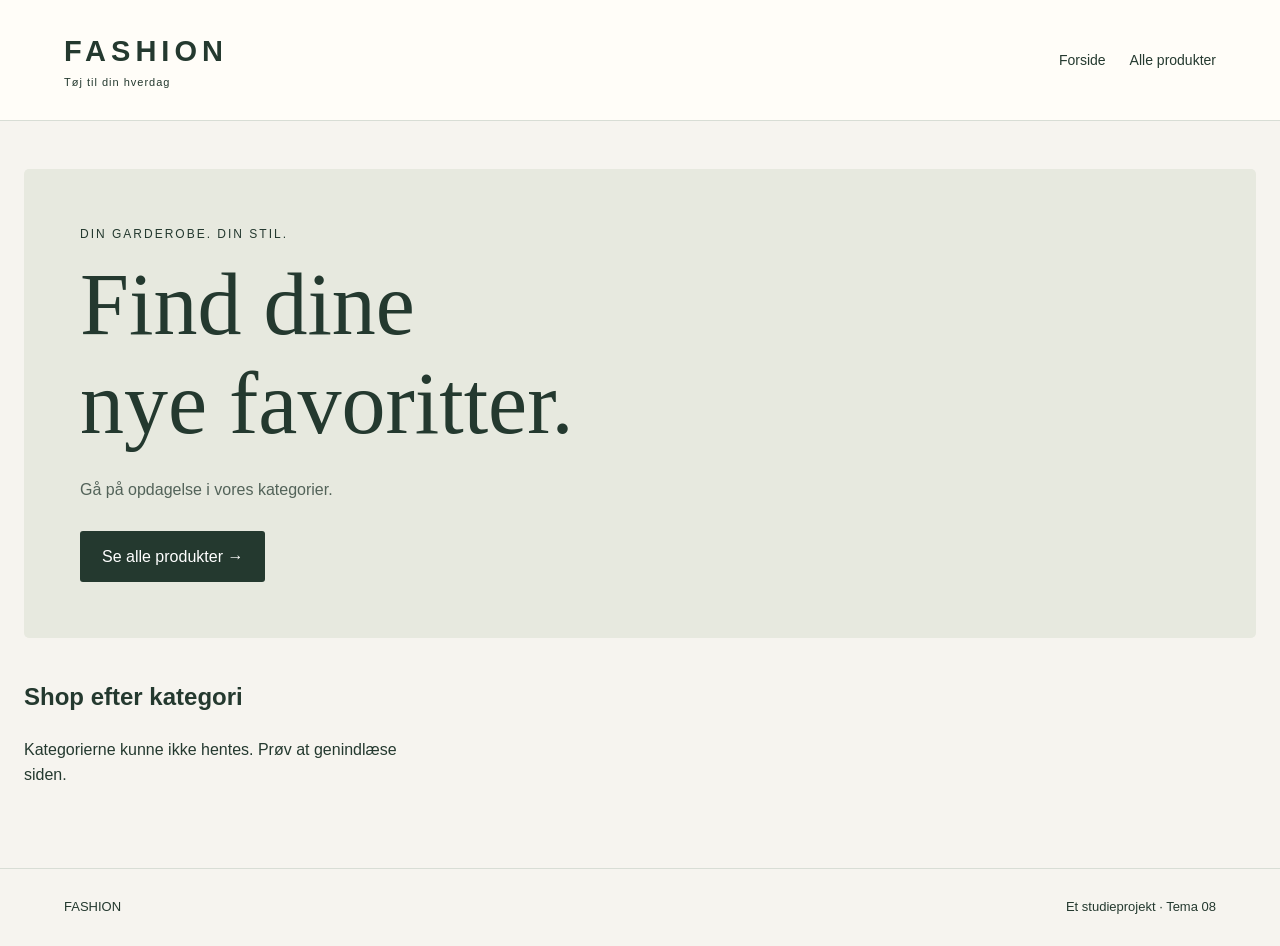
<file: index.html>
<!doctype html>
<html lang="da">
  <head>
    <meta charset="UTF-8" />
    <meta name="viewport" content="width=device-width, initial-scale=1.0" />
    <title>Fashion | Forside</title>

    <link rel="stylesheet" href="productlist.css" />
    <script src="shop.js" defer></script>
    <script src="index.js" defer></script>
  </head>

  <body>
    <header>
      <a class="logo" href="index.html">
        FASHION
        <span>Tøj til din hverdag</span>
      </a>

      <nav aria-label="Navigation">
        <a href="index.html" aria-current="page">Forside</a>
        <a href="productlist.html">Alle produkter</a>
      </nav>
    </header>

    <main>
      <div class="hero">
        <p class="eyebrow">Din garderobe. Din stil.</p>
        <h1>Find dine<br />nye favoritter.</h1>
        <p>Gå på opdagelse i vores kategorier.</p>
        <a class="button" href="productlist.html">Se alle produkter →</a>
      </div>

      <h2 class="section-title">Shop efter kategori</h2>

      <section id="catListeContainer" class="categories" aria-label="Kategorier">
        <p role="status">Indlæser kategorier …</p>
      </section>
    </main>

    <footer>
      <p>FASHION</p>
      <p>Et studieprojekt · Tema 08</p>
    </footer>
  </body>
</html>
</file>
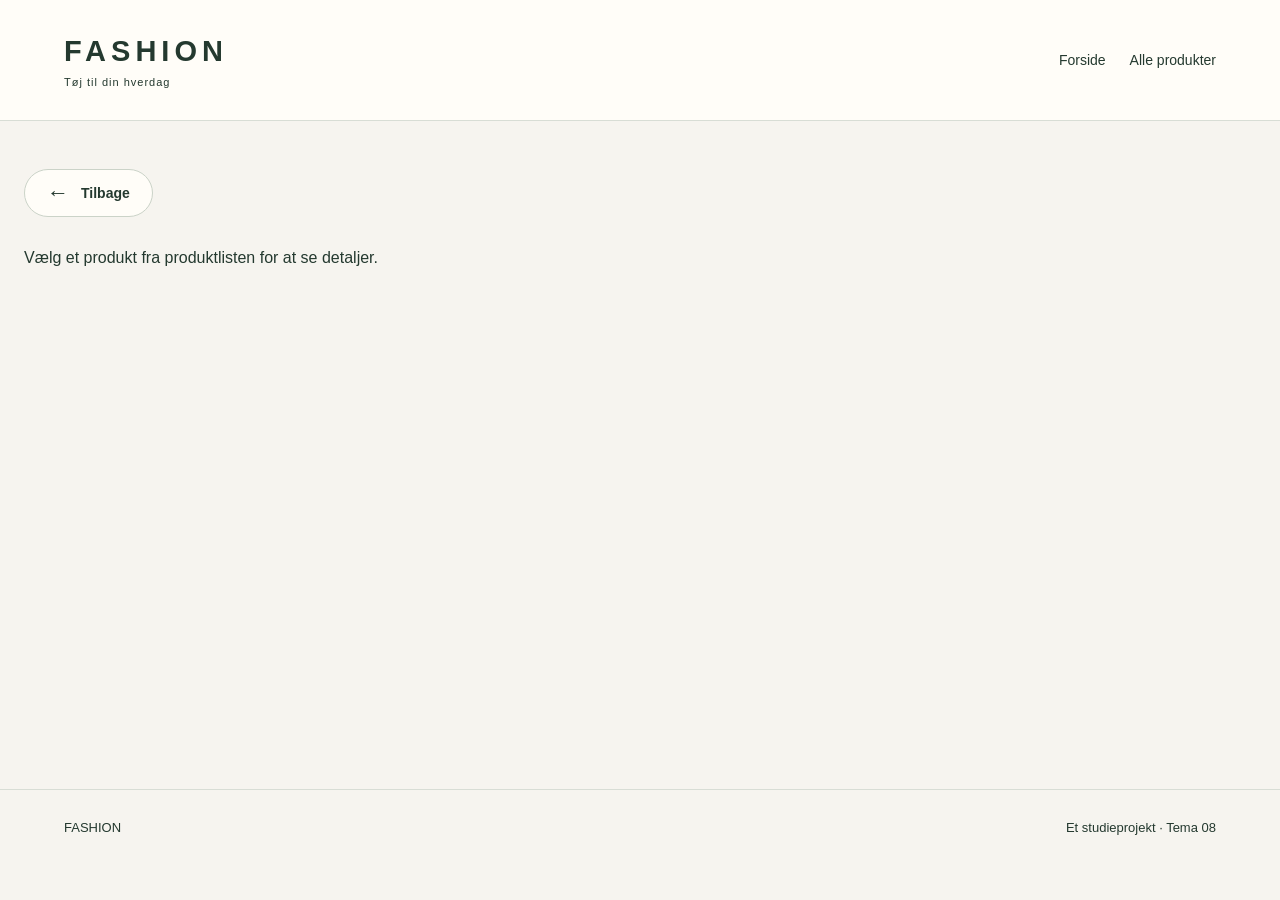
<file: productdetails.html>
<!doctype html>
<html lang="da">
  <head>
    <meta charset="UTF-8" />
    <meta name="viewport" content="width=device-width, initial-scale=1.0" />
    <title>Fashion | Produktdetaljer</title>

    <link rel="stylesheet" href="productlist.css" />
    <script src="shop.js" defer></script>
    <script src="productdetails.js" defer></script>
  </head>

  <body>
    <header>
      <a class="logo" href="index.html">
        FASHION
        <span>Tøj til din hverdag</span>
      </a>

      <nav aria-label="Navigation">
        <a href="index.html">Forside</a>
        <a href="productlist.html">Alle produkter</a>
      </nav>
    </header>

    <main>
      <button id="backButton" class="back-button" type="button">
        <span aria-hidden="true">←</span> Tilbage
      </button>

      <article id="productContainer" class="product-details">
        <p role="status">Indlæser produkt …</p>
      </article>
    </main>

    <footer>
      <p>FASHION</p>
      <p>Et studieprojekt · Tema 08</p>
    </footer>
  </body>
</html>
</file>
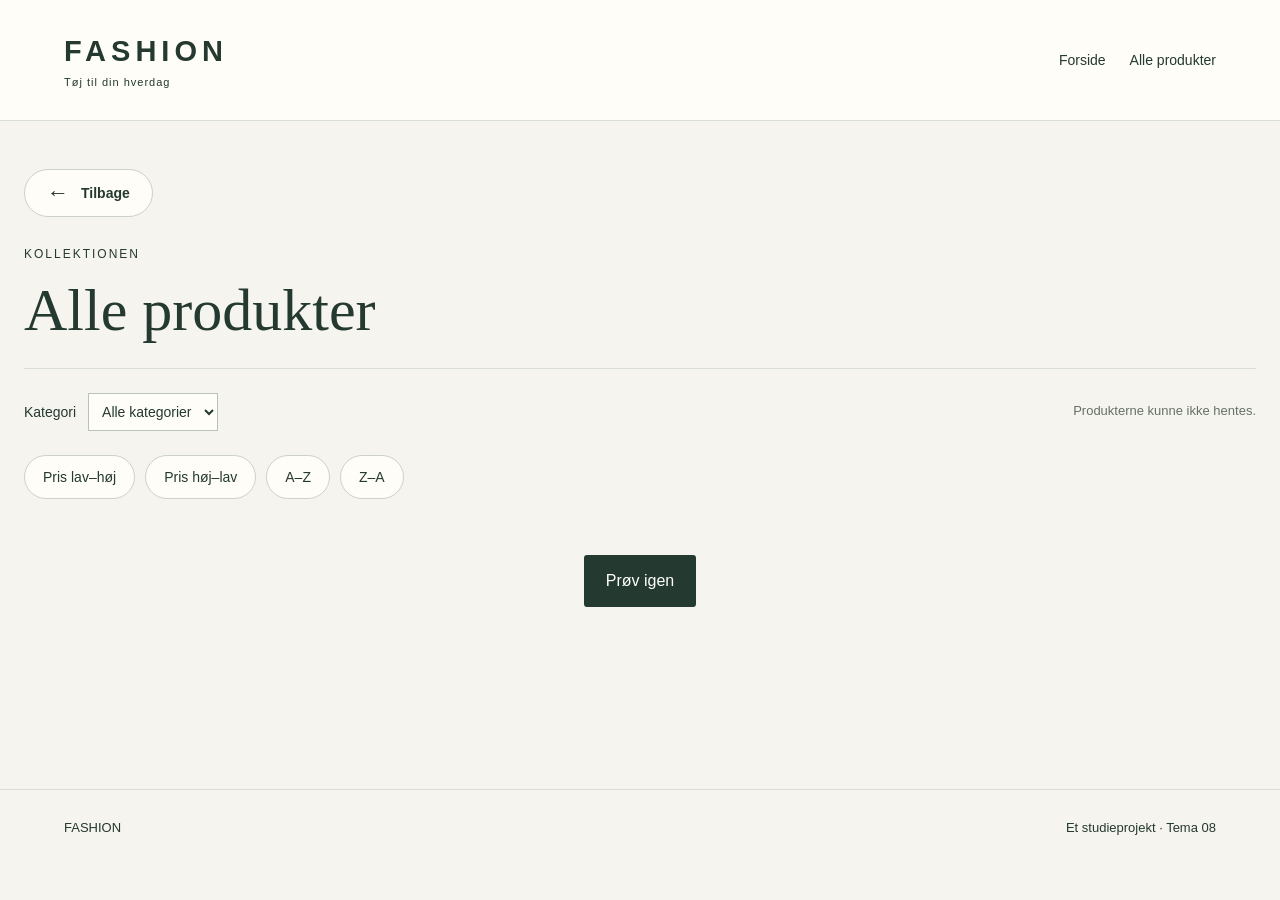
<file: productlist.html>
<!doctype html>
<html lang="da">
  <head>
    <meta charset="UTF-8" />
    <meta name="viewport" content="width=device-width, initial-scale=1.0" />

    <title>Fashion | Produkter</title>

    <link rel="stylesheet" href="productlist.css" />

    <script src="shop.js" defer></script>
    <script src="productlist.js" defer></script>
  </head>

  <body>
    <a class="skip" href="#main">Hop til indhold</a>

    <header>
      <a class="logo" href="index.html">
        FASHION
        <span>Tøj til din hverdag</span>
      </a>

      <nav aria-label="Navigation">
        <a href="index.html">Forside</a>
        <a href="productlist.html" aria-current="page">Alle produkter</a>
      </nav>
    </header>

    <main id="main">
      <button id="backButton" class="back-button" type="button">
        <span aria-hidden="true">←</span>
        Tilbage
      </button>

      <p class="eyebrow">Kollektionen</p>
      <h1 id="listTitle">Alle produkter</h1>

      <div class="toolbar">
        <label for="categorySelect">
          Kategori
          <select id="categorySelect">
            <option value="">Alle kategorier</option>
          </select>
        </label>

        <p id="count" role="status">Indlæser produkter …</p>
      </div>

      <nav id="sortering" aria-label="Sortér produkter">
        <button type="button" aria-pressed="false">Pris lav–høj</button>
        <button type="button" aria-pressed="false">Pris høj–lav</button>
        <button type="button" aria-pressed="false">A–Z</button>
        <button type="button" aria-pressed="false">Z–A</button>
      </nav>

      <section id="productList" class="product-grid" aria-label="Produkter"></section>

      <button id="loadMore" class="button" type="button" hidden>Vis flere produkter</button>
    </main>

    <footer>
      <p>FASHION</p>
      <p>Et studieprojekt · Tema 08</p>
    </footer>
  </body>
</html>
</file>
<file: productlist.css>
/* Fælles farver, typografi og navigation */
* {
  box-sizing: border-box;
}
body {
  margin: 0;
  background: #f6f4ef;
  color: #24392f;
  font:
    16px/1.6 Arial,
    sans-serif;
}
a {
  color: inherit;
}
button,
select {
  font: inherit;
}
header,
footer {
  display: flex;
  justify-content: space-between;
  align-items: center;
  padding: 28px max(5vw, 20px);
  border-bottom: 1px solid #d8ddd5;
}
header {
  background: #fffdf8;
}
.logo {
  text-decoration: none;
  font-size: 29px;
  font-weight: 800;
  letter-spacing: 5px;
}
.logo span {
  display: block;
  font-size: 11px;
  letter-spacing: 1px;
  font-weight: 400;
}
nav {
  display: flex;
  gap: 24px;
}
nav a {
  text-decoration: none;
  font-size: 14px;
}
nav a:hover {
  text-decoration: underline;
}
main {
  max-width: 1280px;
  margin: 48px auto 80px;
  padding: 0 24px;
  min-height: 60vh;
}
h1,
h2,
h3,
p {
  margin: 0;
}
h1 {
  font:
    clamp(34px, 5vw, 60px)/1.12 Georgia,
    serif;
  margin: 12px 0 24px;
}
h2 {
  font-size: 24px;
}
footer {
  border-top: 1px solid #d8ddd5;
  border-bottom: 0;
  font-size: 13px;
  gap: 20px;
}
footer span {
  color: #647067;
}
.eyebrow {
  text-transform: uppercase;
  font-size: 12px;
  letter-spacing: 2px;
}
.button {
  display: inline-block;
  background: #24392f;
  color: white;
  padding: 13px 22px;
  border: 0;
  border-radius: 3px;
  text-decoration: none;
  cursor: pointer;
}
.button:hover {
  background: #3b5647;
}
.button:disabled {
  opacity: 0.6;
  cursor: wait;
}
[hidden] {
  display: none !important;
}
:focus-visible {
  outline: 3px solid #b45b2e;
  outline-offset: 5px;
}
.skip {
  position: absolute;
  top: -100px;
}
.skip:focus {
  top: 0;
  background: white;
  padding: 10px;
  z-index: 10;
}
/* Forside */
.hero {
  padding: 56px;
  background: #e7e9df;
  border-radius: 5px;
  position: relative;
}
.hero h1 {
  font-size: clamp(48px, 7vw, 88px);
  max-width: 700px;
}
.hero p:not(.eyebrow) {
  color: #536359;
  margin-bottom: 28px;
}
.section-title {
  display: flex;
  justify-content: space-between;
  align-items: center;
  margin: 40px 0 20px;
}
.section-title span {
  font-size: 13px;
  color: #647067;
}
.categories {
  display: grid;
  grid-template-columns: repeat(3, minmax(0, 1fr));
  gap: 18px;
}
.category-card {
  display: grid;
  grid-template-columns: 1fr auto;
  gap: 22px;
  background: #fffdf8;
  padding: 28px;
  border: 1px solid #d9dfd6;
  border-radius: 4px;
  text-decoration: none;
  transition: background 0.2s;
}
.category-card:hover {
  background: #e7e9df;
}
.category-number {
  grid-column: 1/-1;
  color: #79867a;
  font-size: 12px;
}
.category-card h3 {
  font:
    25px Georgia,
    serif;
}
/* Produktliste og betinget visning */
.toolbar {
  display: flex;
  justify-content: space-between;
  align-items: center;
  gap: 20px;
  border-top: 1px solid #d8ddd5;
  padding: 24px 0;
}
.toolbar label {
  font-size: 14px;
}
select {
  margin-left: 8px;
  max-width: 100%;
  padding: 9px;
  border: 1px solid #b8c2b9;
  background: #fffdf8;
  color: inherit;
}
#count {
  font-size: 13px;
  color: #647067;
}
.product-grid {
  display: grid;
  grid-template-columns: repeat(3, minmax(0, 1fr));
  gap: 28px;
}
.product-card {
  background: #fffdf8;
  min-width: 0;
}
.product-card a {
  text-decoration: none;
  display: block;
}
.product-photo {
  position: relative;
  background: white;
  overflow: hidden;
}
.product-photo img {
  display: block;
  width: 100%;
  aspect-ratio: 3/4;
  object-fit: contain;
  transition: transform 0.2s;
}
.product-card a:hover img {
  transform: scale(1.025);
}
.card-copy {
  padding: 20px;
}
.brand {
  font-size: 12px;
  text-transform: uppercase;
  letter-spacing: 1px;
  color: #647067;
}
.card-copy h2 {
  font-size: 17px;
  line-height: 1.4;
  margin: 8px 0 16px;
}
.price {
  margin: 18px 0;
}
.price del {
  color: #707870;
  font-size: 14px;
  margin-left: 8px;
}
.more-info {
  font-size: 13px;
  border-bottom: 1px solid #a6b1a6;
}
.badges {
  display: flex;
  flex-wrap: wrap;
  gap: 7px;
}
.product-photo .badges {
  position: absolute;
  left: 12px;
  top: 12px;
}
.badge {
  font-size: 12px;
  padding: 5px 10px;
  border-radius: 2px;
  font-weight: bold;
}
.sale {
  background: #e8d8aa;
  color: #473616;
}
.sold {
  background: #24392f;
  color: white;
}
.soldOut img {
  filter: grayscale(1);
  opacity: 0.65;
}
#loadMore {
  display: block;
  margin: 32px auto;
}
.image-fallback {
  display: grid;
  place-items: center;
  aspect-ratio: 3/4;
  background: #e7e9df;
}
/* Detaljeside */
.back {
  display: inline-block;
  margin-bottom: 28px;
  font-size: 14px;
}
.product-details {
  display: grid;
  grid-template-columns: minmax(0, 1fr) minmax(0, 1fr);
  gap: 56px;
}
.detail-photo {
  background: white;
}
.detail-photo img {
  display: block;
  width: 100%;
  max-height: 650px;
  object-fit: contain;
}
.detail-copy {
  padding: 24px 0;
}
.detail-copy h1 {
  font-size: clamp(30px, 4vw, 48px);
}
.detail-copy .price {
  font-size: 27px;
}
.availability {
  font-size: 14px;
}
dl {
  display: grid;
  grid-template-columns: 1fr 1fr;
  margin: 28px 0;
  border-top: 1px solid #d8ddd5;
}
dt,
dd {
  margin: 0;
  padding: 10px 0;
  border-bottom: 1px solid #d8ddd5;
  font-size: 14px;
}
dt {
  color: #647067;
}
@media (max-width: 800px) {
  .categories,
  .product-grid {
    grid-template-columns: repeat(2, minmax(0, 1fr));
  }
  .product-details {
    grid-template-columns: 1fr;
    gap: 20px;
  }
  .hero {
    padding: 32px;
  }
  .detail-photo img {
    max-height: 480px;
  }
}
@media (max-width: 480px) {
  header {
    align-items: flex-start;
    gap: 15px;
  }
  .logo {
    font-size: 22px;
  }
  nav {
    flex-direction: column;
    gap: 4px;
  }
  .categories {
    grid-template-columns: 1fr;
  }
  .product-grid {
    gap: 12px;
  }
  .card-copy {
    padding: 12px;
  }
  .card-copy h2 {
    font-size: 14px;
  }
  .toolbar {
    align-items: flex-start;
    flex-direction: column;
  }
  .toolbar label {
    display: flex;
    flex-direction: column;
    gap: 5px;
  }
  select {
    margin: 0;
  }
  .hero {
    padding: 28px 20px;
  }
  main {
    padding: 0 16px;
    margin-top: 28px;
  }
  .section-title span {
    display: none;
  }
  footer {
    align-items: flex-start;
    flex-direction: column;
  }
}

/* Tilbageknap på produktlisten og detaljesiden */
.back-button {
  display: inline-flex;
  align-items: center;
  gap: 12px;

  margin-bottom: 28px;
  padding: 12px 22px;

  background-color: #fffdf8;
  color: #24392f;
  border: 1px solid #cbd3c8;
  border-radius: 30px;

  font-family: inherit;
  font-size: 14px;
  font-weight: bold;
  cursor: pointer;

  transition:
    background-color 0.2s,
    color 0.2s;
}

.back-button span {
  font-size: 22px;
  line-height: 1;
}

.back-button:hover {
  background-color: #24392f;
  color: white;
}

.back-button:active {
  transform: translateY(1px);
}

.back-button:focus-visible {
  outline: 3px solid #b45b2e;
  outline-offset: 4px;
}

#sortering {
  display: flex;
  flex-direction: row;
  flex-wrap: wrap;
  gap: 10px;
  margin-bottom: 24px;
}

#sortering button {
  padding: 10px 18px;
  border: 1px solid #cbd3c8;
  border-radius: 30px;
  background: #fffdf8;
  color: #24392f;
  font: inherit;
  font-size: 14px;
  cursor: pointer;
  transition:
    background-color 0.2s,
    color 0.2s;
}

#sortering button:hover,
#sortering button[aria-pressed="true"] {
  background: #24392f;
  color: #fffdf8;
}
</file>
